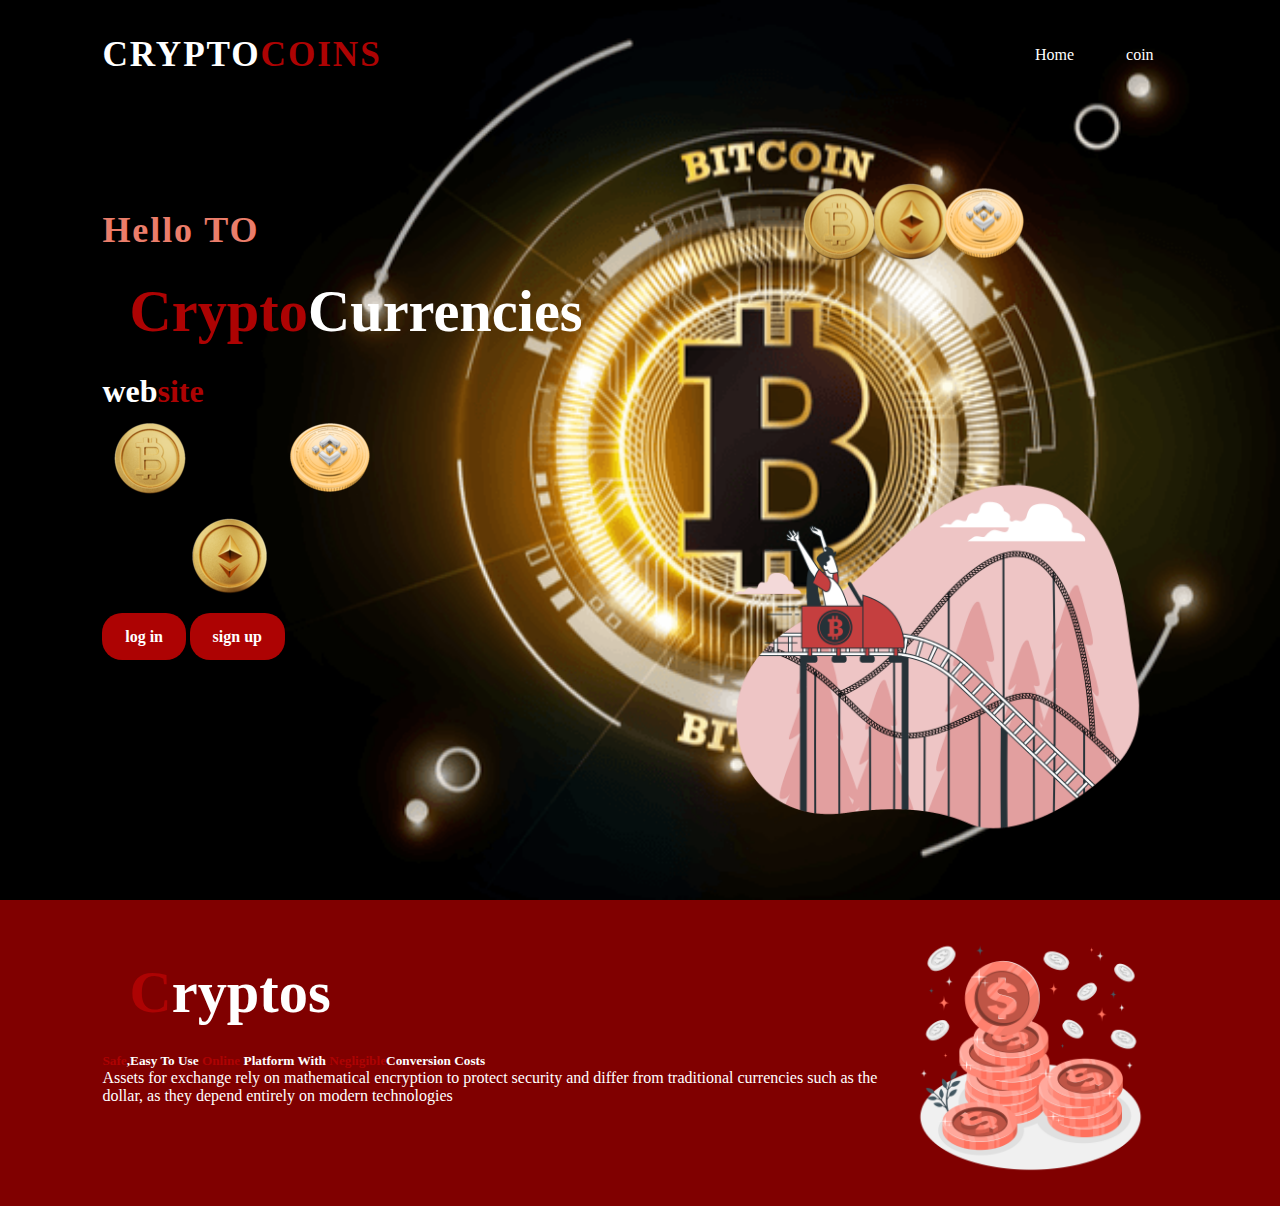
<file: index.HTML>
<html>
    <head>
       <link rel="stylesheet" type="text/css"  href="css.css">
       <title>Crypto Coins</title>
       <link rel="icon" href="crypto.ico">
            </head>
<body >
 <section class="home" id="home">
<nav><h2>CRYPTO<span>COINS</span></h2>
     <ul>
      <li><a href="" class=".ac">Home</a></li>
      <li><a href="coin.html">coin</a></li>
      
     </ul>
     
</nav>
<div class ="content"> 
<div class="container-text">
  <h4>Hello TO </h4>
<h1><span>Crypto</span>Currencies</h1>
<h3>web<span>site</span></h3>
<a href="#"><img src="bitcoin_cryptocurrency_coin_money_icon_210980.png" alt=""/></a> 
&nbsp;&nbsp;&nbsp;&nbsp;&nbsp;&nbsp;&nbsp;&nbsp;&nbsp;&nbsp;&nbsp;&nbsp;&nbsp;&nbsp;&nbsp;&nbsp;&nbsp;&nbsp;&nbsp;
<a href="#"><img src="cryptocurrencies_binance_coin_money_icon_210259.png" alt=""/></a><br>
&nbsp;&nbsp;&nbsp;&nbsp;&nbsp;&nbsp;&nbsp;&nbsp;&nbsp;&nbsp;&nbsp;&nbsp;&nbsp;&nbsp;&nbsp;&nbsp;&nbsp;&nbsp;&nbsp;
  <a href="#" ><img src="ethereum_coin_money_cryptocurrency_icon_210995.png" alt=""/></a><br><br>
  <a href="log in.html" class="btn">log in</a>
  <a href="Regester.html" class="btn">sign up</a>
</div>

<div class="container-img">
  <img src="Bitcoin-bro.png" class="shape">
  <img src="bitcoin_cryptocurrency_coin_money_icon_210980.png" class="pic">
  <img src="ethereum_coin_money_cryptocurrency_icon_210995.png" class="tic">
  <img src="cryptocurrencies_binance_coin_money_icon_210259.png" class="lic">
</div>
</div>
 </section><p>
 <section class="me">
  <div class="con-texts">
<h1> <span>C</span>ryptos</h1>
<h5><span>Safe</span>,Easy To Use <span>Online</span> Platform With <span>Negligible</span>Conversion Costs</h5>
<p>Assets for exchange rely on mathematical encryption to protect security and differ from traditional currencies 
  such as the dollar, as they depend entirely on modern technologies</p>
  </div>
  <div class="con-imgs">
    <img src="Coins-amico.png">
  </div>

 </section>
</body>
</html>
</file>
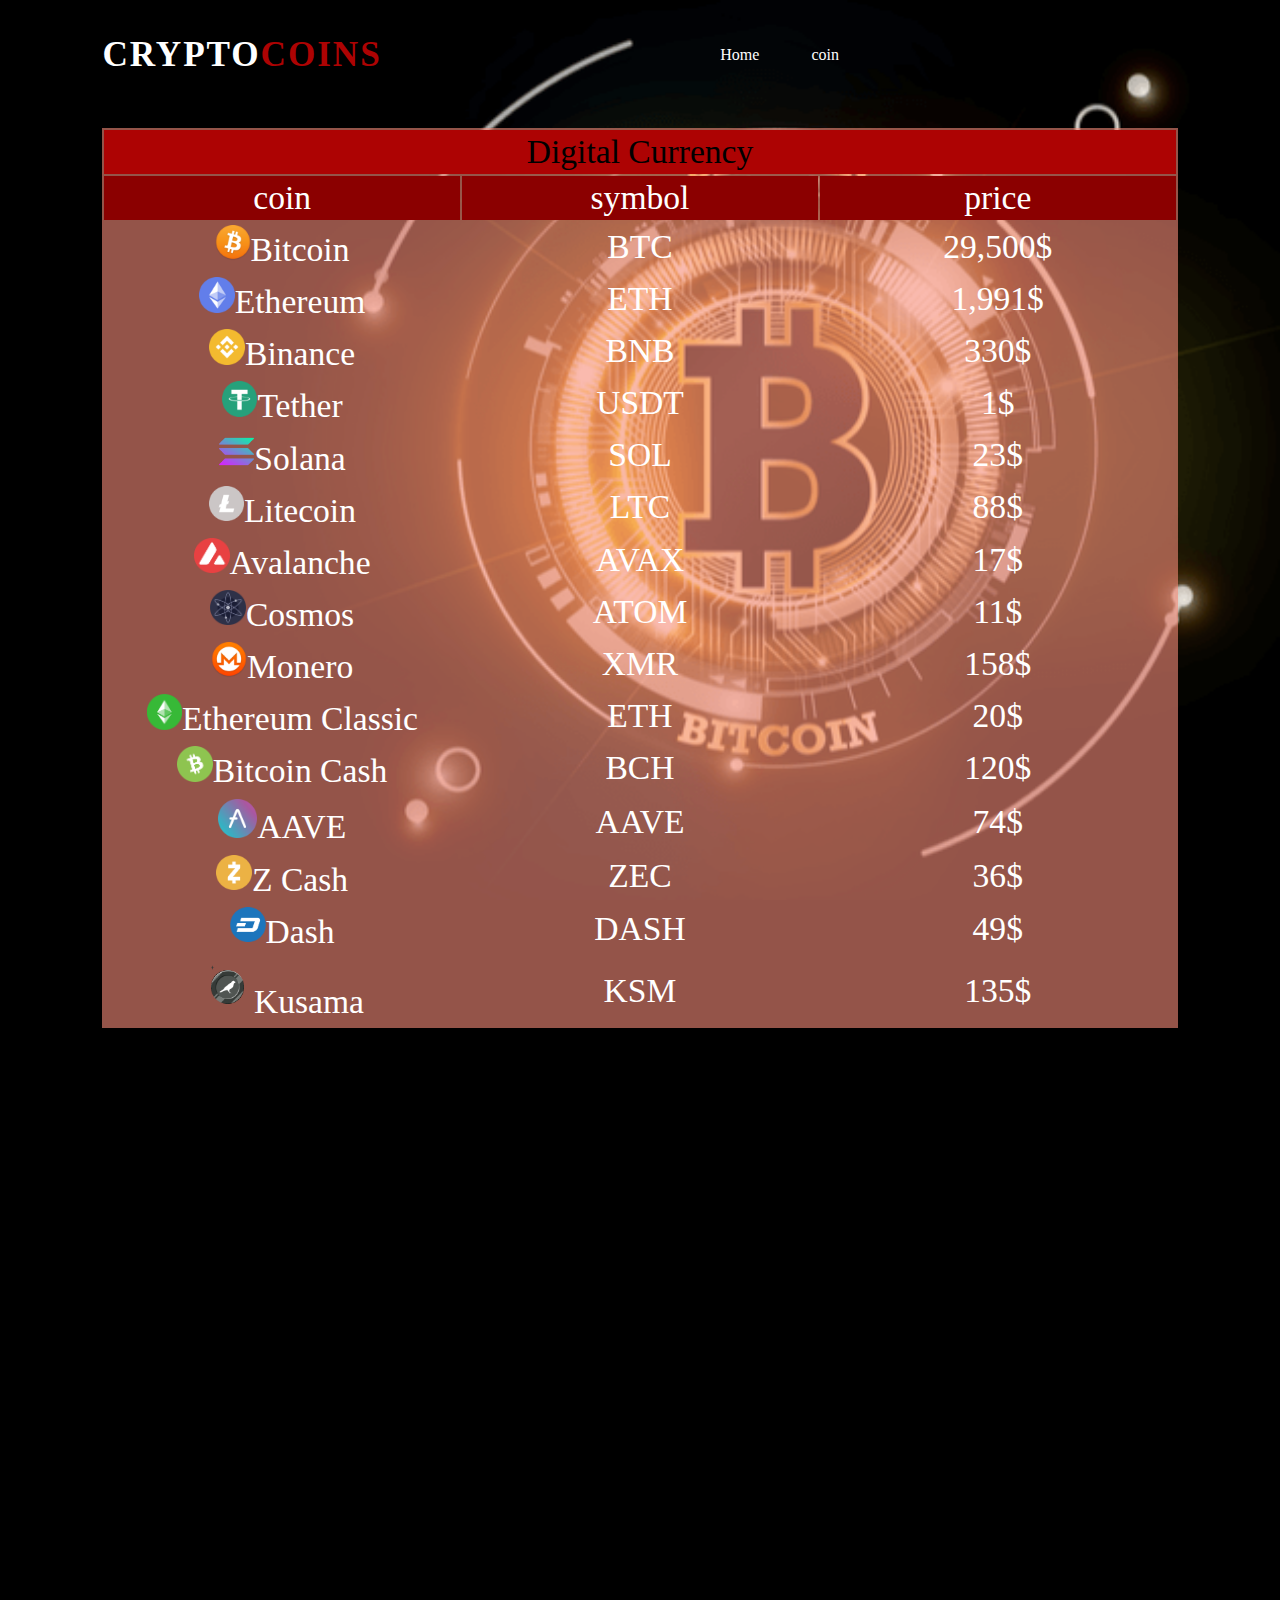
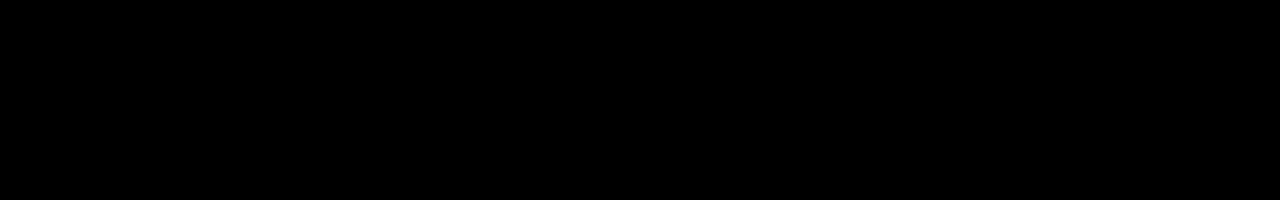
<file: coin.html>
<html>
    <head>
       <link rel="stylesheet" type="text/css"  href="css.css">
       <title> Coins</title>
       <link rel="icon" href="crypto.ico">
            </head>
<body >
    <section class="home" id="home">
        <nav><h2>CRYPTO<span>COINS</span></h2>
             <ul>
              <li><a href="PROJECT.HTML">Home</a></li>
              <li><a href="#" class=".ac">coin</a></li>
             </ul><br><br>
             </nav>
             <nav>
                <table >
                    <tr> 
                        <td colspan="3">Digital Currency</td>
                    </tr>
                    <tr> 
                        <td>coin</td>
                        <td>symbol</td>
                        <td>price</td>
                    </tr>
                    <tr> 
                        <td><img src="btc-crypto-cryptocurrency-cryptocurrencies-cash-money-bank-payment_95688.png" width="10%">Bitcoin</td>
                        <td>BTC</td>
                        <td>29,500$</td>
                     </tr>
                     <tr> 
                        <td><img src="eth-crypto-cryptocurrency-cryptocurrencies-cash-money-bank-payment_95451.png" width="10%">Ethereum</td>
                        <td>ETH</td>
                        <td>1,991$</td>
                    </tr>
                    <tr> 
                        <td><img src="bnb-crypto-cryptocurrency-cryptocurrencies-cash-money-bank-payment_95544.png" width="10%">Binance</td>
                        <td>BNB</td>
                        <td>330$</td>
                    </tr>
                    <tr> 
                        <td><img src="usdt-crypto-cryptocurrency-cryptocurrencies-cash-money-bank-payment_95467.png" width="10%">Tether</td>
                        <td>USDT</td>
                        <td>1$</td>
                    </tr>
                    <tr> 
                        <td><img src="SOLANA cryptocurrency logo(PNG).png" width="10%">Solana</td>
                        <td>SOL</td>
                        <td>23$</td>
                    </tr>
                    <tr> 
                        <td><img src="ltc-crypto-cryptocurrency-cryptocurrencies-cash-money-bank-payment_95509.png" width="10%">Litecoin</td>
                        <td>LTC</td>
                        <td>88$</td>
                    </tr>
                    <tr> 
                        <td><img src="Avalanche (AVAX) Logo PNG Vector (SVG) Free Download(PNG).png" width="10%">Avalanche</td>
                        <td>AVAX</td>
                        <td>17$</td>
                    </tr>
                    <tr> 
                        <td><img src="Cosmos (ATOM) Logo PNG Vector (PDF) Free Download(PNG).png" width="10%">Cosmos</td>
                        <td>ATOM</td>
                        <td>11$</td>
                    </tr>
                    <tr> 
                        <td><img src="xmr-crypto-cryptocurrency-cryptocurrencies-cash-money-bank-payment_95583.png" width="10%">Monero</td>
                        <td>XMR</td>
                        <td>158$</td>
                    </tr>
                    <tr> 
                        <td><img src="Ethereum Classic ETH (ETC) Logo PNG Vector (SVG) Free Download(PNG).png" width="10%">Ethereum Classic</td>
                        <td>ETH</td>
                        <td>20$</td>
                    </tr>
                    <tr> 
                        <td><img src="Bitcoin Cash (BCH ) Logo PNG Vector (SVG) Free Download(PNG).png" width="10%">Bitcoin Cash</td>
                        <td>BCH</td>
                        <td>120$</td>
                    </tr>
                    <tr> 
                        <td><img src="AAVE Logo(PNG).png" width="11%">AAVE </td>
                        <td>AAVE</td>
                        <td>74$</td>
                    </tr>
                    <tr> 
                        <td><img src="zec-crypto-cryptocurrency-cryptocurrencies-cash-money-bank-payment_95522.png" width="10%">Z Cash </td>
                        <td>ZEC</td>
                        <td>36$</td>
                   </tr>
                    <tr> 
                        <td><img src="731272058238657453(PNG).png" width="10%">Dash </td>
                        <td>DASH</td>
                       <td>49$</td>
                    </tr>
                    <tr> 
                        <td><img src="445786063125381870(PNG).png" width="15%">Kusama </td>
                        <td>KSM</td>
                        <td>135$</td>
                    </tr>
                </table>
             </nav>
            </section>
        
            <section class="con">
                <div class="container-texts">
                </div>
             </section>
            
          
     
</body>
</html>
</file>
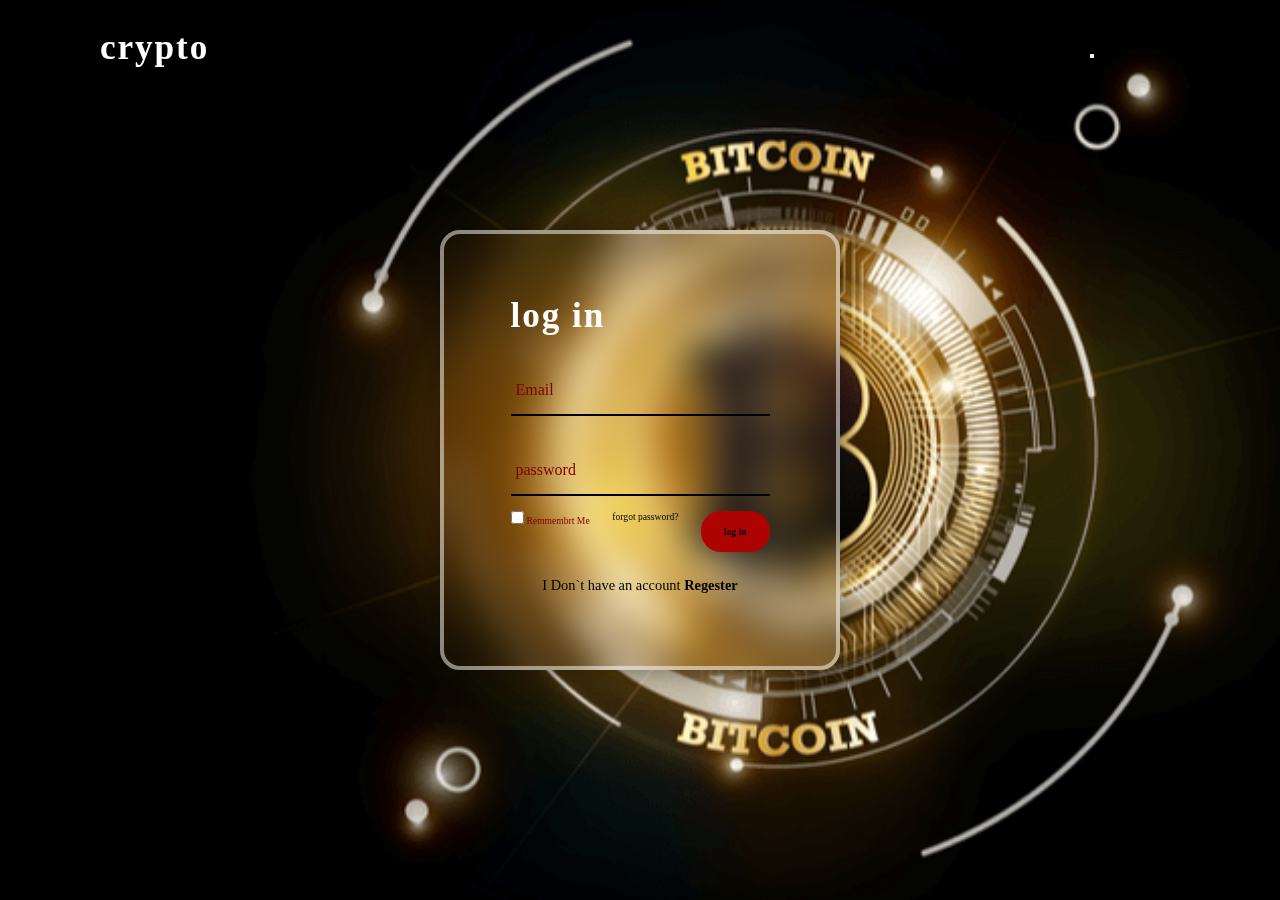
<file: log in.html>
<html>
    <head>
       <link rel="stylesheet" type="text/css"  href="css.css">
       <link rel="stylesheet" type="text/css"  href="cssl.css">
       <title> Cryptos log in</title>
       <link rel="icon" href="crypto.ico">
            </head>
<body >
    <header>
        <h2 align="center">crypto</h2>
        <nav class="navigation">
        <button class="btn-login"></button>
    </nav>
    </header>
    <div class="wrapper">
        <div class="form-box login">
            <h2>log in</h2>
            <form action="#">
             <div class="input">
               <input type="email"required> 
               <label>Email</label>
            </div>
            <div class="input">
                <input type="password"required> 
                <label>password</label>
             </div>
             <div class="remmember-forgot">
             <label ><input type="checkbox">Remmembrt Me</label>
             <a href="#">forgot password?</a>
             <a href="#" class="btn">log in</a> 
             </div>
             <div class="login-register">
                <p>I Don`t have an account<a href="Regester.html" class="register-link"> Regester</a></p>
             </div>
        </form>
        </div>
        </form>
        </div>
    </div> 
    
</body>
</html>
</file>
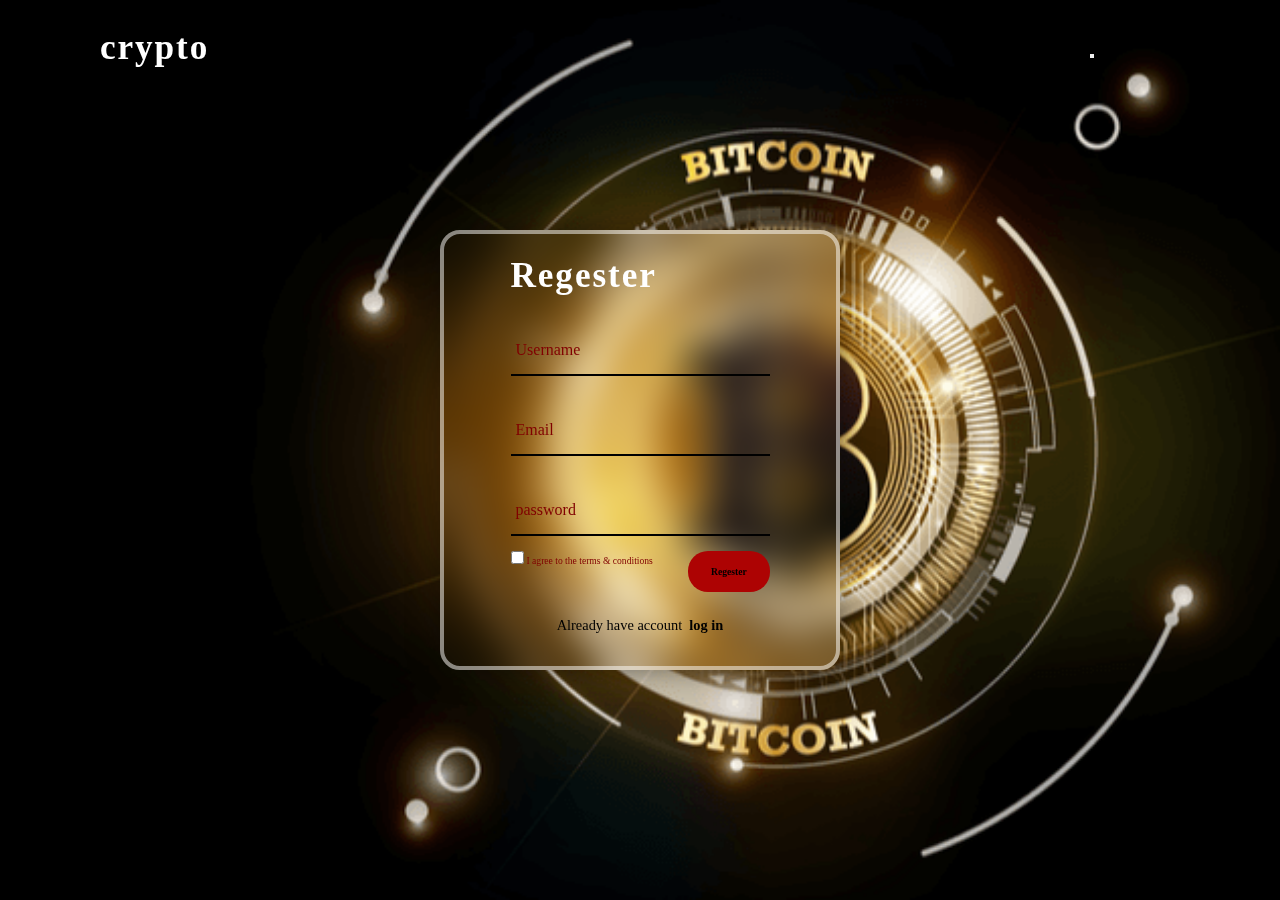
<file: Regester.html>
<html>
    <head>
       <link rel="stylesheet" type="text/css"  href="css.css">
       <link rel="stylesheet" type="text/css"  href="cssl.css">
       <title> Cryptos log in</title>
       <link rel="icon" href="crypto.ico">
            </head>
<body >
    <header>
        <h2 align="center">crypto</h2>
        <nav class="navigation">
        <button class="btn-login"></button>
    </nav>
    </header>
    <div class="wrapper">
        <div class="form-box regester">
            <h2>Regester</h2>
            <form action="#">
                <div class="input">
                    <input type="text"required> 
                    <label>Username</label>
                 </div>
             <div class="input">
               <input type="email"required> 
               <label>Email</label>
            </div>
            <div class="input">
                <input type="password"required> 
                <label>password</label>
             </div>
             <div class="remmember-forgot">
             <label ><input type="checkbox">I agree to the terms & conditions</label>
             <a href="#" class="btn">Regester</a>
             </div>
             <div class="login-register">
                <p>Already have account &nbsp;<a href="log in.html" class="login-link">log in</a></p>
             </div>
        </form>
        </div>
    </div> 
   
    
</body>
</html>
</file>
<file: css.css>
:root{--primary:rgb(173, 3, 3);
--secondary:rgb(235, 125, 106);

--light:white;
--bg1:black;
--bg2:maroon;
--padding:8%;
}
*{ margin: 0;
    padding :0;
box-sizing: border-box;


}
html{font-family: Tahoma;
font-size: 16px;
color: var(--light);}
h1{
    font-size: 3.65rem;
    margin: 1.7rem ;
}
h2{font-size: 2.2rem;
letter-spacing: 0.12rem;
cursor:pointer;}

h3{
    font-size: 2.0rem;

}
h4{
    font-size: 2.25rem;
    letter-spacing: 0.12rem;
    color: var(--secondary);
}

 .home{width:100%;
height: 100vh;
background:url('848295279811454042(PNG).png') no-repeat;
background-size:cover;
display: flex;
flex-direction: column;
}  
.ac{background-color: var(--secondary);
color: var(--bg2);}
span{color: var(--primary);}

nav{
     padding-top: 2.10rem;
     padding-left: var(--padding);
     padding-right: var(--padding);
     padding-bottom: 1.10rem;
      display:flex;
      justify-content: space-between;
      align-items: center;
}
nav ul li{ list-style-type: none;
           display: inline-block;
           margin:0.8rem 1.5rem;
}
nav ul li a{color: var(--light);
text-decoration: none;
transition: 0.4s;
}
nav ul li a:hover{ background-color: var(--light);
    padding: 10px;
    border-radius: 20px;
    color: var(--primary);
}
.btn {background-color: var(--primary);
      color: var(--light);
      text-decoration: none;
      font-weight: bold;
      padding: 0.81rem 1.30rem;
      border-radius: 20px;
      border: 2px solid transparent;

}
.btn:hover{background-color: transparent;
border: 2px solid var(--primary);
transition: 0.3s;
}
.content{
     flex-grow:1;
     padding:0 var(--padding);
     display: flex;
     align-items: center;
     justify-content: space-between;
}
.container-text{
    position: relative;
    bottom: 70px;
}

.container-img{
    width: 45%;
    height: 90%;
    position: relative;
    align-self: flex-end;
    
}
.container-img img.shape {
    position: absolute;
    bottom: 0;
    width: 100%;
}
.container-img img.pic{ 
    position: absolute;
    left: 20%;
    width: 20%;
}
.container-img img.tic {
    position: absolute;
    left: 35%;
    width: 20%; } 
.container-img img.lic {
        position: absolute;
        left: 50%;
        width: 20%; } 
.container-img:hover .shape{right: 40px ;
}
.container-img:hover .pic{ bottom: 300px ;
}
.container-img:hover .tic{ bottom: 260px ;
}
.container-img:hover .lic{ bottom: 230px ;
    color: rgb(247, 140, 121);
}
table{
    background-color: rgba(247, 140, 121,0.6);
    color: var(--light);
     width: 100%;
     height: 100vh;
     border: 1rem;
     text-align: center;
     font-size:2.1rem;

    
}
tr:first-child{color: var(--bg1);
background-color: var(--primary);}
tr:nth-child(2) {color:var(--light);
    background-color:darkred;}

table td{width: 30%;}

.con{
    width:100%;
height: 100vh;
background-color:var(--bg1);
display: flex;
flex-direction: column;}
.me{
    background-color: var(--bg2);
padding: 2rem var(--padding);
display: flex;
}

.con-imgs{width: 35%;}
.con-imgs img{width: 90%;}
body{
    justify-content:center;
    align-items: center;
    background: url('848295279811454042(PNG).png' ) no-repeat;
    background-size: cover;
    }

header{
    position: fixed;
    top:0;
    left:0;
    width: 100%;
    padding: 20px 100px;
    display: flex;
    justify-content: space-between;
    align-items: center;
    z-index: 99;
}

.wrapper{position: relative;
width: 400px;
height: 440px;
background: transparent;
border: 4px solid rgb(255,255, 255, .5);
border-radius: 20px;
backdrop-filter: blur(20px);
box-shadow: 0 0 30px rgb(0,0, 0, .5);
display: flex;
justify-content: center;
align-items: center;
}   
.wrapper.form-box.login{
     width: 100%;
     height: 40px;
}
.form-login h2{font-size: 2rem;
text-align: center;
}
.input{position: relative;
width: 100%;
height: 50px;
border-bottom: 2px solid var(--bg1);
margin: 30px 0;}
.input label{
    position:absolute;
    top:50%;
    left: 5px;
    transform:translateY(-50%);
    font-size: 1rem;
    color: var(--bg2);
    font-weight: 500;
    pointer-events: none;
    transition: .5s;
}
.input input:focus~label,
.input input:valid~label{
    top:-5px ;
}
.input input{
    width: 100%;
    height: 100%;
    background: transparent;
    border: none;
    outline: none;
    font-size: 1rem;
    color: var(--bg1);
    font-weight: 600;
    padding: 0 35 0 5px;

}
.remmember-forgot{
    font-size: .6rem;
    color: var(--bg2);
    font-weight: 500;
    margin: -15px 0 15px;
    display: flex;
    justify-content: space-between;
}
.remmember-forgot label input {
    accent-color: var(--bg1);
    margin-right: 3px;
}
.remmember-forgot a{
    color: var(--bg1);
    text-decoration: none;

}
.remmember-forgot a:hover{
    text-decoration: underline;
}

.login-register{
        font-size: .9rem;
        color: var(--bg1);
        text-align: center;
        font-weight: 500;
        margin: 25px 0 10px;

    }

.login-register p a{color: var(--bg1);
text-decoration: none;
font-weight: 600;
}
.login-register p a:hover{
    text-decoration: underline;
}
</file>
<file: cssl.css>
body{display:flex ;}
</file>
